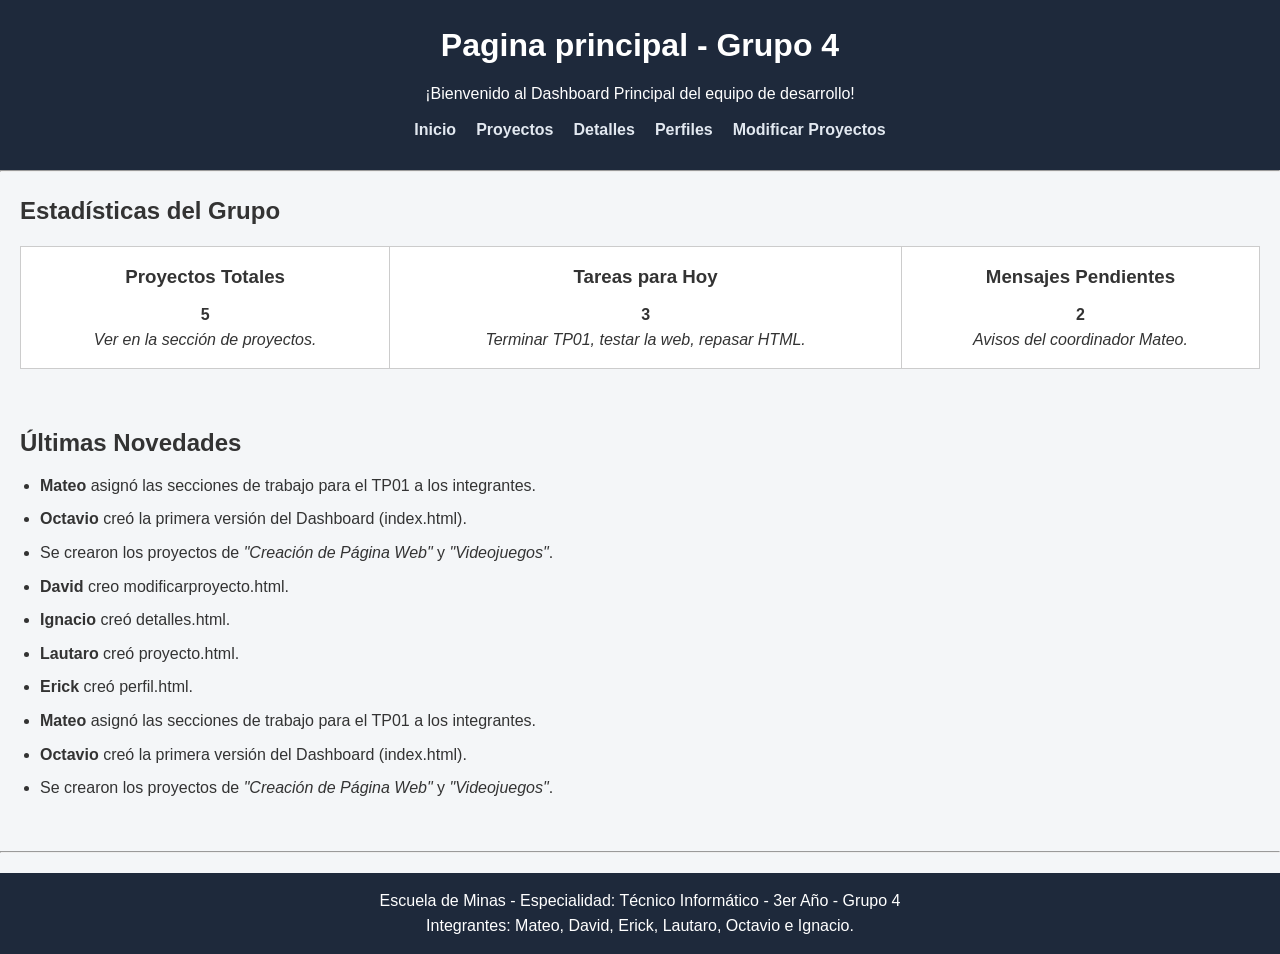
<file: index.html>
<!DOCTYPE html>
<html lang="es">
<head>
    <meta charset="UTF-8">
    <meta name="viewport" content="width=device-width, initial-scale=1.0">
    <title>Inicio - Grupo 4 Escuela de Minas</title>
    <link rel="stylesheet" href="css/index.css" />
</head>
<body>

    <header>
        <h1>Pagina principal - Grupo 4</h1>
        <p>¡Bienvenido al Dashboard Principal del equipo de desarrollo!</p>
        
        <nav>
            <ul>    
                <li><a href="index.html">Inicio</a></li>
                <li><a href="proyectos.html">Proyectos</a></li>
                <li><a href="detalle.html">Detalles</a></li>
                <li><a href="perfil.html">Perfiles</a></li>
                <li><a href="modificar proyecto.html">Modificar Proyectos</a></li>
            </ul>
        </nav>
    </header>

    <hr>

    <main>

        <section>
            <h2>Estadísticas del Grupo</h2>
            <table border="1" cellpadding="10" cellspacing="0" width="80%">
                <tr align="center">
                    <td>
                        <h3>Proyectos Totales</h3>
                        <p><strong>5</strong></p>
                        <p><i>Ver en la sección de proyectos.</i></p>
                    </td>
                    <td>
                        <h3>Tareas para Hoy</h3>
                        <p><strong>3</strong></p>
                        <p><i>Terminar TP01, testar la web, repasar HTML.</i></p>
                    </td>
                    <td>
                        <h3>Mensajes Pendientes</h3>
                        <p><strong>2</strong></p>
                        <p><i>Avisos del coordinador Mateo.</i></p>
                    </td>
                </tr>
            </table>
        </section>

        <br>

        <section>
            <h2>Últimas Novedades</h2>
            <ul>
                <li><strong>Mateo</strong> asignó las secciones de trabajo para el TP01 a los integrantes.</li>
                <li><strong>Octavio</strong> creó la primera versión del Dashboard (index.html).</li>
                <li>Se crearon los proyectos de <em>"Creación de Página Web"</em> y <em>"Videojuegos"</em>.</li>
                <li><strong>David</strong> creo modificarproyecto.html.</li>
                <li><strong>Ignacio</strong> creó detalles.html.</li>
                <li><strong>Lautaro</strong> creó proyecto.html.</li>
                <li><strong>Erick</strong> creó perfil.html.</li> 
                <li><strong>Mateo</strong> asignó las secciones de trabajo para el TP01 a los integrantes.</li>
                <li><strong>Octavio</strong> creó la primera versión del Dashboard (index.html).</li>
                <li>Se crearon los proyectos de <em>"Creación de Página Web"</em> y <em>"Videojuegos"</em>.</li>
            </ul>
        </section>
    </main>
    <hr>
    <footer>
        <p>Escuela de Minas - Especialidad: Técnico Informático - 3er Año - Grupo 4</p>
        <p>Integrantes: Mateo, David, Erick, Lautaro, Octavio e Ignacio.</p>
    </footer>

</body>
</html>
</file>
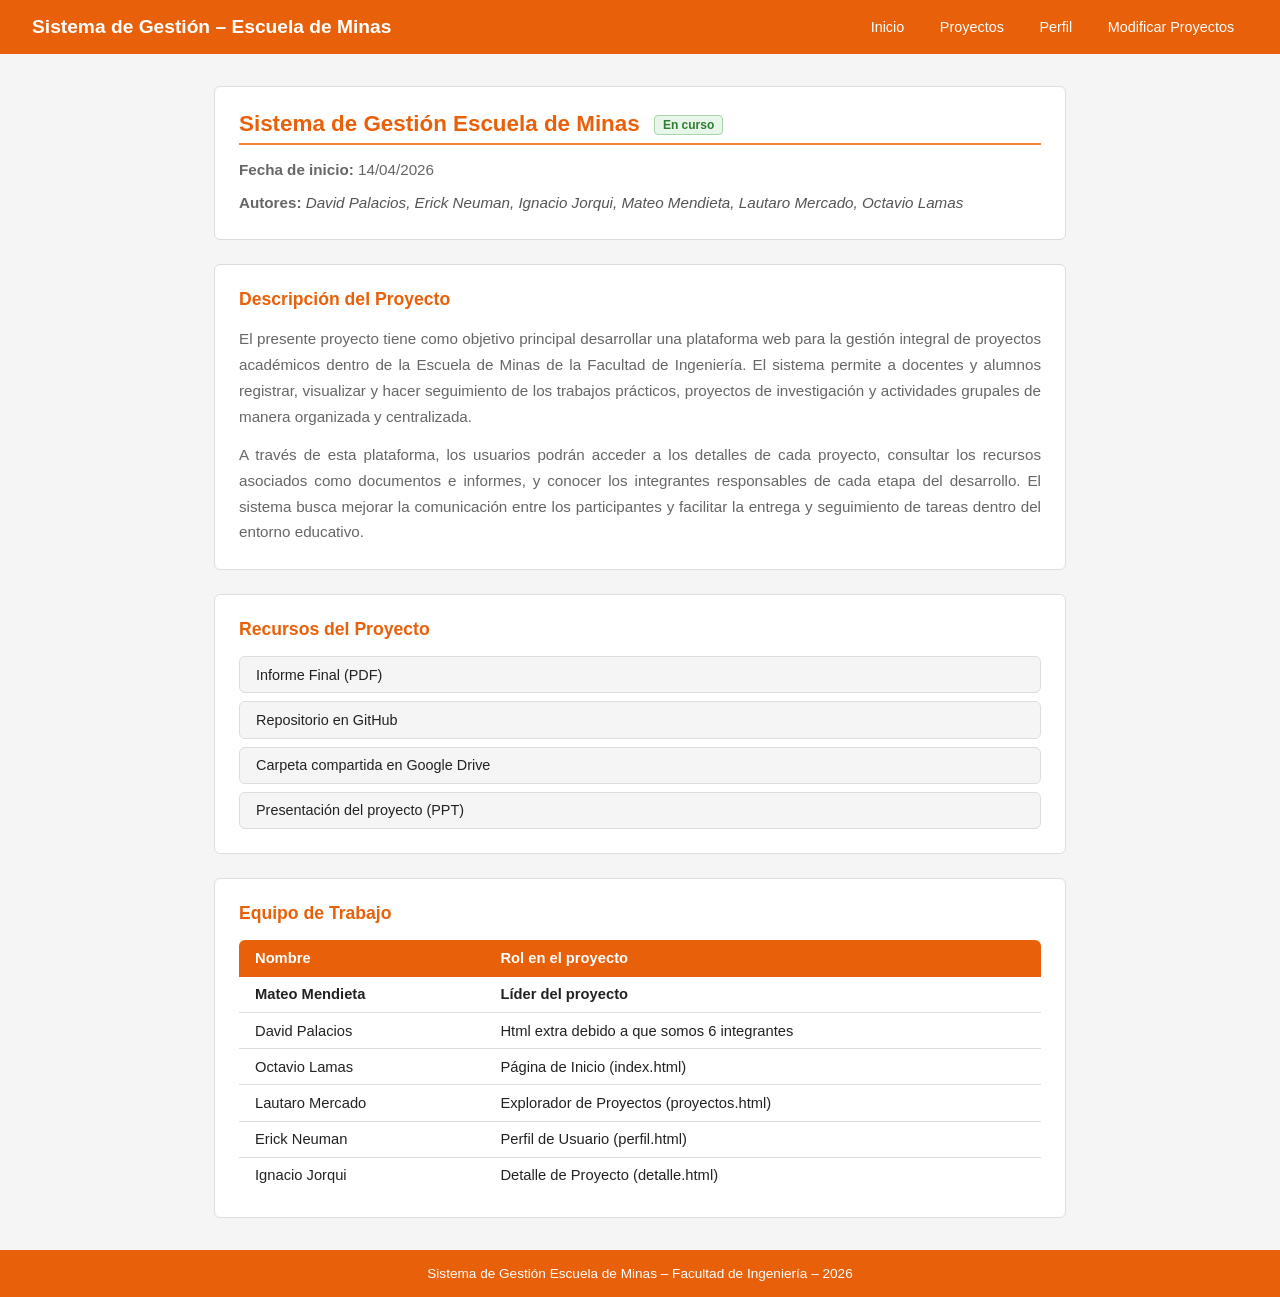
<file: detalle.html>
<!DOCTYPE html>
<html lang="es">

<head>
  <meta charset="UTF-8" />
  <meta name="viewport" content="width=device-width, initial-scale=1.0" />
  <title>Detalle del Proyecto – Escuela de Minas</title>

  <link rel="stylesheet" href="css/detalle.css" />

<body>

  <header>
    <h1>Sistema de Gestión – Escuela de Minas</h1>
    <nav>
      <ul>
        <li><a href="index.html">Inicio</a></li>
        <li><a href="proyectos.html">Proyectos</a></li>
        <li><a href="perfil.html">Perfil</a></li>
        <li><a href="modificar proyecto.html">Modificar Proyectos</a></li>
      </ul>
    </nav>
  </header>

  <main>
    <article>

      <section class="info-proyecto">
        <h2>
          Sistema de Gestión Escuela de Minas
          <!-- Estilo en línea (Inline): aplicado directamente al elemento -->
          <span class="estado-badge" style="font-size: 0.75rem; padding: 0.15rem 0.5rem;">En curso</span>
        </h2>
        <p><strong>Fecha de inicio:</strong> 14/04/2026</p>
        <p>
          <strong>Autores:</strong>
          <!-- Estilo inline para separar visualmente la lista de autores -->
          <span style="color: #555555; font-style: italic;">
            David Palacios, Erick Neuman, Ignacio Jorqui, Mateo Mendieta, Lautaro Mercado, Octavio Lamas
          </span>
        </p>
      </section>

      <!-- Sección: descripción -->
      <section class="descripcion">
        <h3>Descripción del Proyecto</h3>
        <p>
          El presente proyecto tiene como objetivo principal desarrollar una plataforma web para la gestión
          integral de proyectos académicos dentro de la Escuela de Minas de la Facultad de Ingeniería.
          El sistema permite a docentes y alumnos registrar, visualizar y hacer seguimiento de los trabajos
          prácticos, proyectos de investigación y actividades grupales de manera organizada y centralizada.
        </p>
        <p>
          A través de esta plataforma, los usuarios podrán acceder a los detalles de cada proyecto,
          consultar los recursos asociados como documentos e informes, y conocer los integrantes responsables
          de cada etapa del desarrollo. El sistema busca mejorar la comunicación entre los participantes
          y facilitar la entrega y seguimiento de tareas dentro del entorno educativo.
        </p>
      </section>
      <section id="recursos">
        <h3>Recursos del Proyecto</h3>
        <ul>
          <li><a href="#">Informe Final (PDF)</a></li>
          <li><a href="https://github.com/MateoMendietauwu69/TP01HTMLCSSGrupo4PV2026">Repositorio en GitHub</a></li>
          <li><a href="#">Carpeta compartida en Google Drive</a></li>
          <li><a href="#">Presentación del proyecto (PPT)</a></li>
        </ul>
      </section>
      <section id="equipo">
        <h3>Equipo de Trabajo</h3>
        <table>
          <thead>
            <tr>
              <th>Nombre</th>
              <th>Rol en el proyecto</th>
            </tr>
          </thead>
          <tbody>
            <tr class="fila-lider">
              <td>Mateo Mendieta</td>
              <td>Líder del proyecto</td>
            </tr>
            <tr>
              <td>David Palacios</td>
              <td>Html extra debido a que somos 6 integrantes</td>
            </tr>
            <tr>
              <td>Octavio Lamas</td>
              <td>Página de Inicio (index.html)</td>
            </tr>
            <tr>
              <td>Lautaro Mercado</td>
              <td>Explorador de Proyectos (proyectos.html)</td>
            </tr>
            <tr>
              <td>Erick Neuman</td>
              <td>Perfil de Usuario (perfil.html)</td>
            </tr>
            <tr>
              <td>Ignacio Jorqui</td>
              <td>Detalle de Proyecto (detalle.html)</td>
            </tr>
          </tbody>
        </table>
      </section>

    </article>
  </main>

  <footer>
    <p>Sistema de Gestión Escuela de Minas – Facultad de Ingeniería – 2026</p>
  </footer>

</body>
</html>
</file>
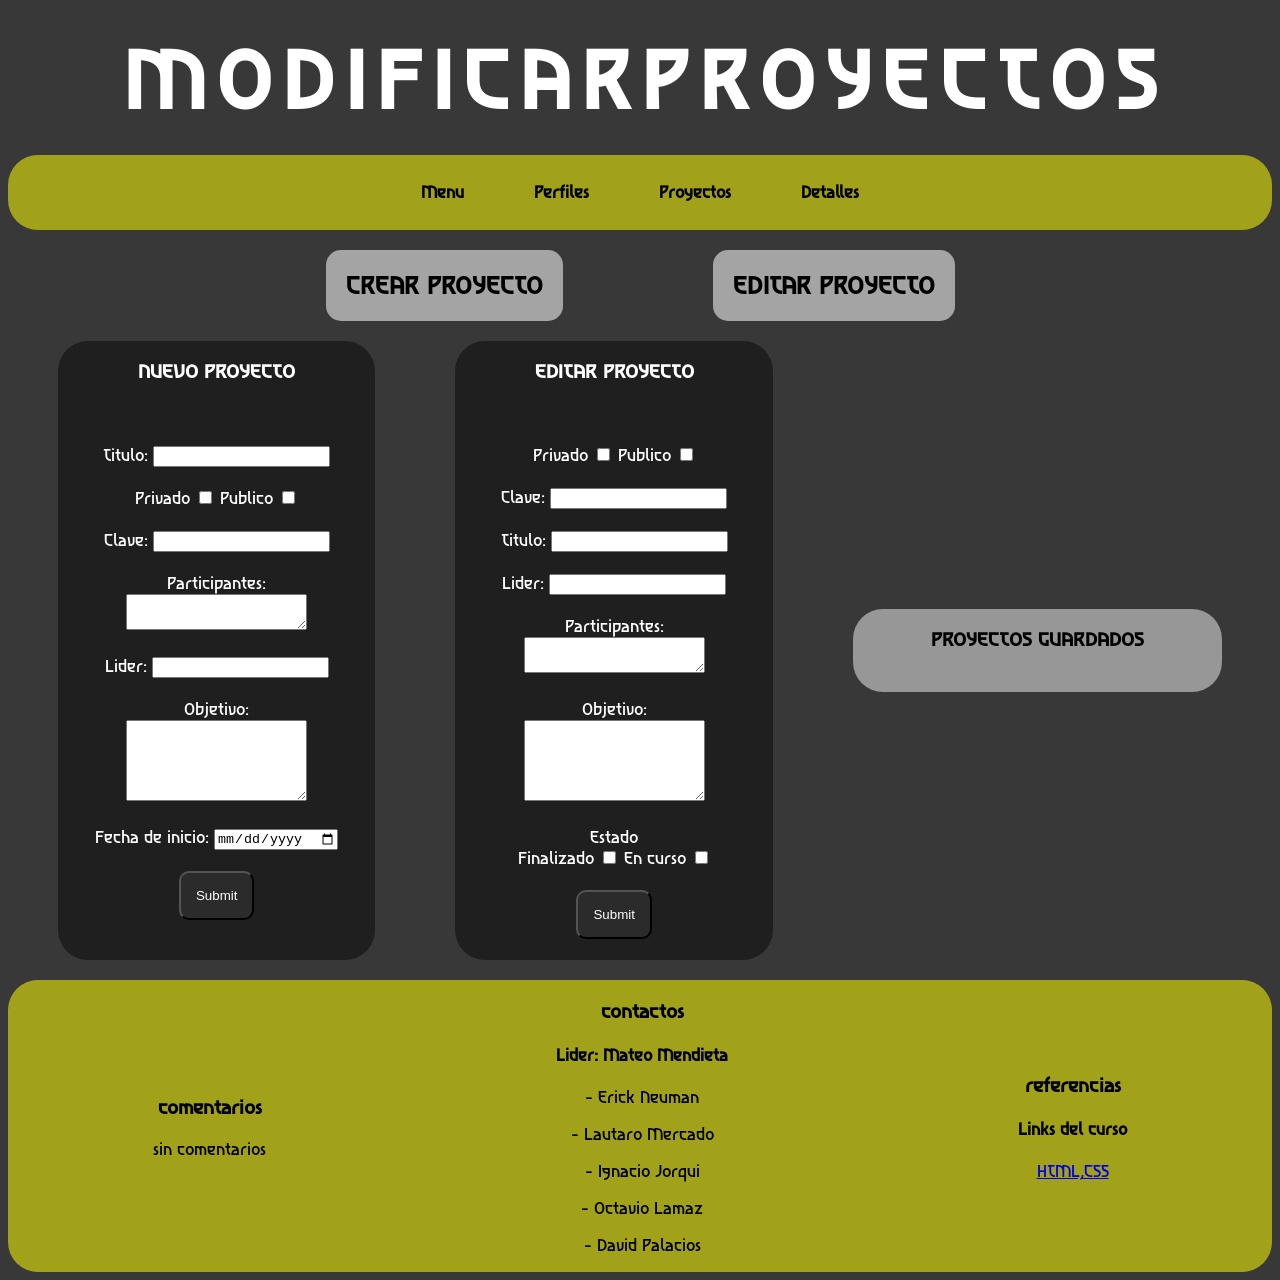
<file: modificar proyecto.html>
<!DOCTYPE html>
<html lang="es">
    <head>
        <meta charset="UTF-8">
        <meta name="viewport" content="width=device-width, initial-scale=1.0">
        <title>Modificar Proyecto</title>
        <link rel="stylesheet" href="css\modificar proyecto.css">
         <link href="https://fonts.googleapis.com/css2?family=Asimovian&family=Bangers&display=swap" rel="stylesheet">
    </head>
    <body>
       
        <header>
            <h1 class="titulo">
                <span id="Titu">M</span>
                <span id="Titu">O</span>
                <span id="Titu">D</span>
                <span id="Titu">I</span>
                <span id="Titu">F</span>
                <span id="Titu">I</span>
                <span id="Titu">C</span>
                <span id="Titu">A</span>
                <span id="Titu">R</span>
                <span id="Titu">P</span>
                <span id="Titu">R</span>
                <span id="Titu">O</span>
                <span id="Titu">Y</span>
                <span id="Titu">E</span>
                <span id="Titu">C</span>
                <span id="Titu">T</span>
                <span id="Titu">O</span>
                <span id="Titu">S</span>
            </h1>
        </header>
        <nav class="navegacion">
            <a href="index.html" id="enlace">Menu</a>
            <a href="perfil.html" id="enlace">Perfiles</a>
            <a href="proyectos.html" id="enlace">Proyectos</a>
            <a href="detalle.html" id="enlace">Detalles</a>
        </nav>
        <div class="selec">
            <h2>CREAR PROYECTO</h2>
            <h2>EDITAR PROYECTO</h2>
        </div>
        <main>
            <div class="cuerpo">
                <form id="cuest">
                    <h3 class="neg">NUEVO PROYECTO</h3>
                    <br /><br />
                    <label for="name" class="neg">Titulo:</label>
                    <input type="text" id="name" required>
                    <br /><br />
                    <label for="priv" class="neg">Privado</label>
                    <input type="checkbox" id="priv" required>
                    <label for="pub" class="neg">Publico</label>
                    <input type="checkbox" id="pub" required>
                    <br /><br />
                    <label for="pas" class="neg">Clave:</label>
                    <input type="password" id="pas" required>
                    <br /><br />
                    <label for="com" class="neg">Participantes:</label><br />
                    <textarea rows="2" cols="20" id="com"></textarea>
                    <br /><br />
                    <label for="jef" class="neg">Lider:</label>
                    <input type="text" id="jef" required>
                    <br /><br />
                    <label for="obj" class="neg">Objetivo:</label><br />
                    <textarea rows="5" cols="20" id="obj"></textarea>
                    <br /><br />
                    <label for="dat" class="neg">Fecha de inicio:</label>
                    <input type="date" id="dat">
                    <br /><br />
                    <input type="submit" id="bot">
                </form>
                <form id="cuest">
                    <h3 class="neg">EDITAR PROYECTO</h3>
                    <br /><br />
                    <label for="privE" class="neg">Privado</label>
                    <input type="checkbox" id="privE" required>
                    <label for="pubE" class="neg">Publico</label>
                    <input type="checkbox" id="pubE" required>
                    <br /><br />
                    <label for="pasE" class="neg">Clave:</label>
                    <input type="password" id="pasE" required>
                    <br /><br />
                    <label for="nameE" class="neg">Titulo:</label>
                    <input type="text" id="nameE" required>
                    <br /><br />
                    <label for="jefE" class="neg">Lider:</label>
                    <input type="text" id="jefE" required>
                    <br /><br />
                    <label for="comE" class="neg">Participantes:</label><br />
                    <textarea rows="2" cols="20" id="comE"></textarea>
                    <br /><br />
                    <label for="objE" class="neg">Objetivo:</label><br />
                    <textarea rows="5" cols="20" id="objE"></textarea>
                    <br /><br />
                    <label class="neg">Estado</label><br />
                    <label for="finish" class="neg">Finalizado</label>
                    <input type="checkbox" id="finish" required>
                    <label for="course" class="neg">En curso</label>
                    <input type="checkbox" id="course" required>
                    <br /><br />
                    <input type="submit" id="bot">
                    <br /><br />
                </form>
                <article class="pro">
                    <h3>PROYECTOS GUARDADOS</h3>
                    <div class="contenido">
                        <p>
                            <h4>Establecimiento en Residencia</h4>
                            Busqueda y mudanza a una residencia para comonidad de trabajo
                        </p>
                        <p>
                            <h4>Creacion de Videojuego</h4>
                            Desarrollo del primer videojuego independiente con estilo retro
                        </p>
                        <p>
                            <h4>Marketing Digital</h4>
                            Ideas de videos o publicaciones para los videojuegos o la empresa
                        </p>
                        <p>
                            <h4>Adquisicion de Equipos para trabajar</h4>
                            Adquisición de equipos necesarios para el desarrollo de proyectos y la empresa
                        </p>
                        <p>
                            <h4>Creacion de Pagina Web</h4>
                            Desarrollo de la pagina web para mostrar los proyectos y el avance de la empresa
                        </p>
                    </div>
                </article>
            </div>
        </main>
        <footer>
            <div class="end">
                <article id="fi">
                    <h3>comentarios</h3>
                    <p>sin comentarios</p>
                </article>
                <article id="fi">
                    <h3>contactos</h3>
                    <h4>Lider: Mateo Mendieta</h4>
                    <p>- Erick Neuman</p>
                    <p>- Lautaro Mercado</p>
                    <p>- Ignacio Jorqui</p>
                    <p>- Octavio Lamaz</p>
                    <p>- David Palacios</p>
                </article>
                <article id="fi">
                    <h3>referencias</h3>
                    <h4>Links del curso</h4>
                    <p><a href="https://www.youtube.com/watch?v=HGTJBPNC-Gw">HTML,CSS</a></p>
                </article>    
            </div>
        </footer>
    </body>
</html>
</file>
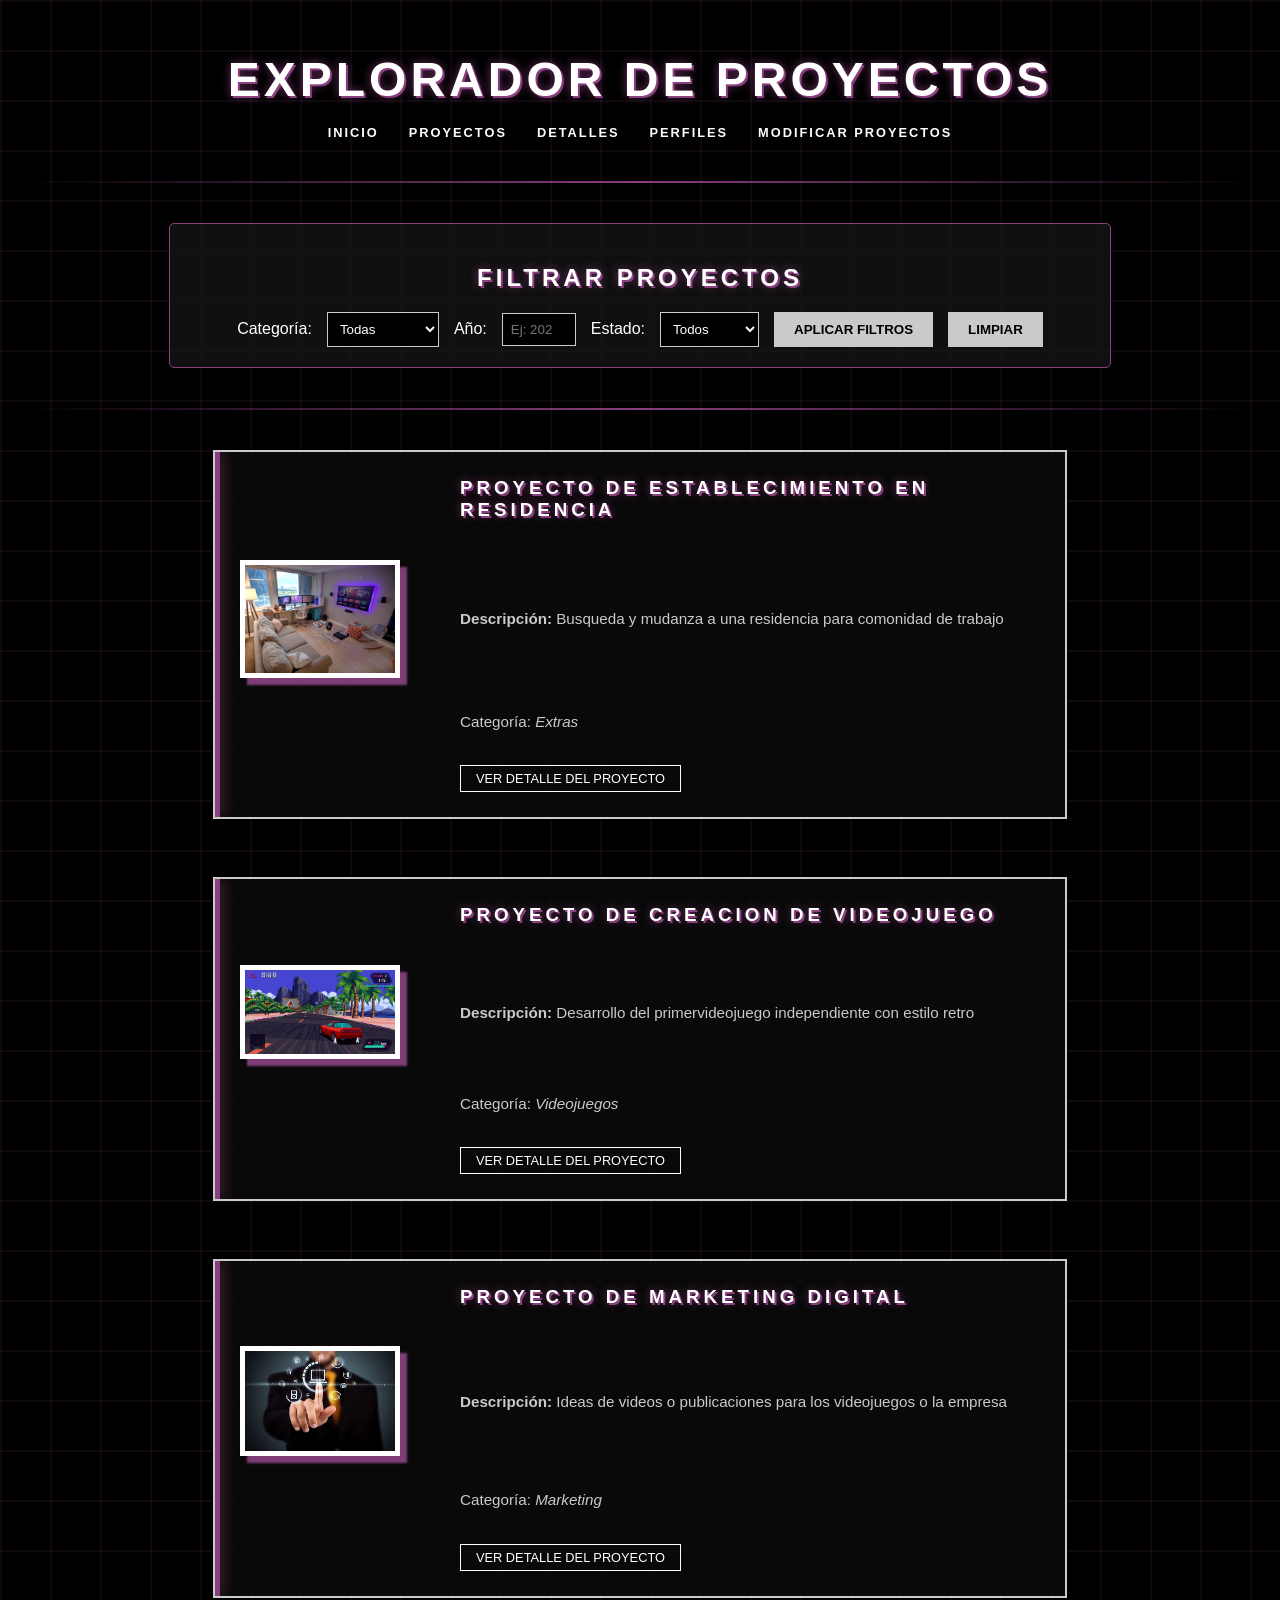
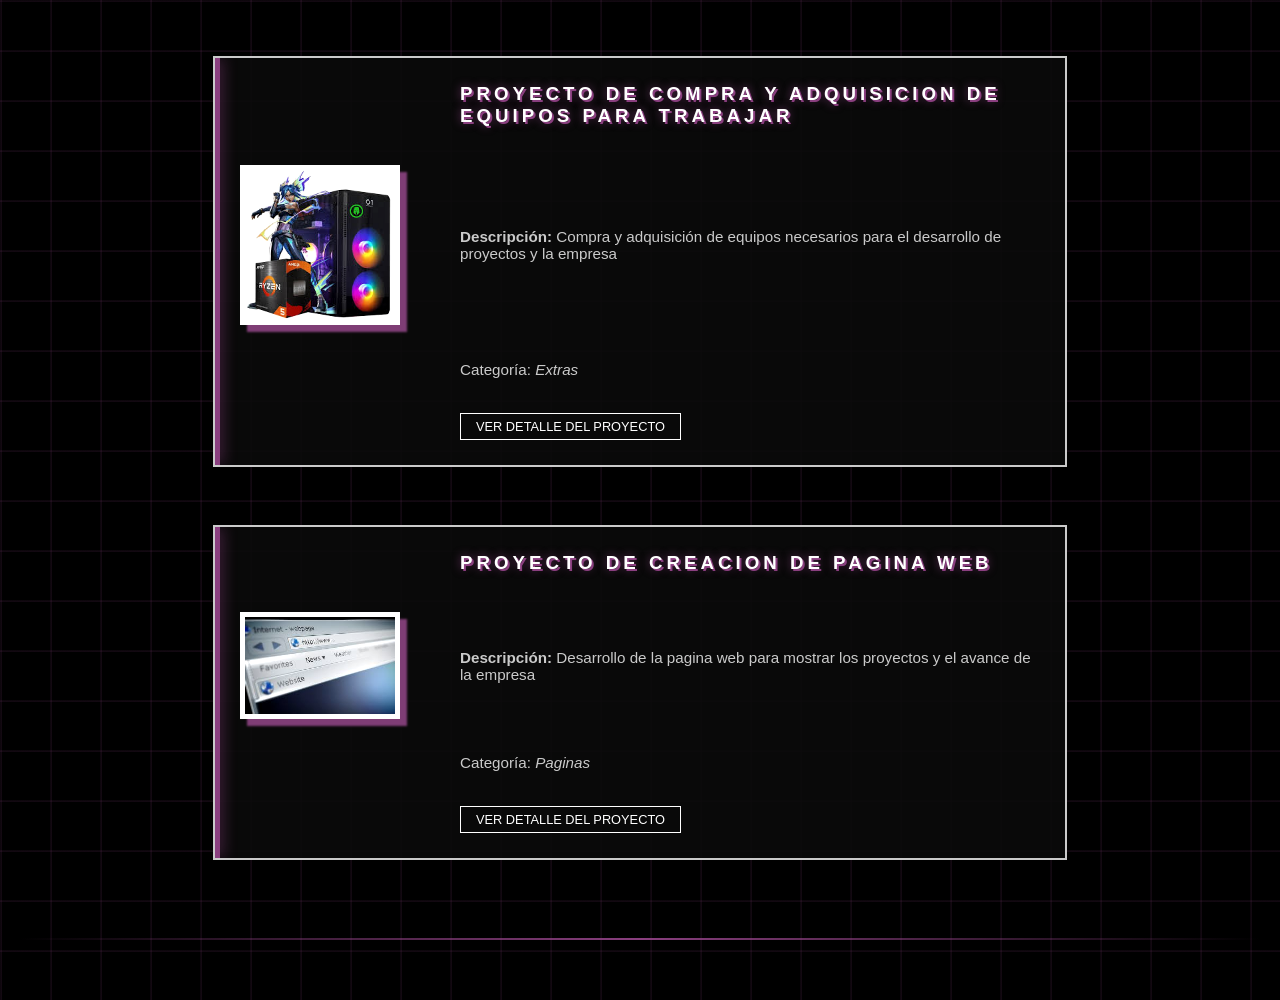
<file: proyectos.html>
<!DOCTYPE html>
<html lang="es">
<head>
    <meta charset="UTF-8">
    <meta name="viewport" content="width=device-width, initial-scale=1.0">
    <title>Explorador de Proyectos</title>
    <link rel="stylesheet" href="css/proyectos.css">
</head>
<body>

    <header>
        <h1>Explorador de Proyectos</h1>
        <nav>
            <ul>
                <li><a href="index.html">Inicio</a></li>
                <li><a href="proyectos.html">Proyectos</a></li>
                <li><a href="detalle.html">Detalles</a></li>
                <li><a href="perfil.html">Perfiles</a></li>
                <li><a href="modificar proyecto.html">Modificar Proyectos</a></li>
            </ul>
        </nav>
    </header>

    <hr>

    <main>
        <section id="filtros">
            <h2>Filtrar Proyectos</h2>
            <form action="#" method="get">
                <label for="categoria">Categoría:</label>
                <select id="categoria" name="categoria">
                    <option value="todos">Todas</option>
                    <option value="extras">Extras</option>
                    <option value="videojuegos">Videojuegos</option>
                    <option value="paginas">Paginas</option>
                    <option value="marketing">Marketing</option>
                </select>

                <label for="anio">Año:</label>
                <input type="number" id="anio" name="anio" min="2020" max="2026" placeholder="Ej: 2024">

                <label for="estado">Estado:</label>
                <select id="estado" name="estado">
                    <option value="todos">Todos</option>
                    <option value="en-curso">En curso</option>
                    <option value="finalizado">Finalizado</option>
                </select>

                <button type="submit">Aplicar Filtros</button>
                <button type="reset">Limpiar</button>
            </form>
        </section>

        <hr>
        <article>
                <h3>Proyecto de Establecimiento en Residencia</h3>
                <img src="Imagenes/casagamer.jpg" alt="Imagen de Casa Gamer" width="150">
                <p><strong>Descripción:</strong> Busqueda y mudanza a una residencia para comonidad de trabajo</p>
                <p>Categoría: <em>Extras</em></p>
                <a href="#">Ver detalle del proyecto</a>
            </article>
            <br>
        
        <article>
                <h3>Proyecto de Creacion de Videojuego</h3>
                <img src="Imagenes/vistadevideojuego.jpeg" alt="Imagen de videojuego retro" width="150">
                <p><strong>Descripción:</strong> Desarrollo del primervideojuego independiente con estilo retro</p>
                <p>Categoría: <em>Videojuegos</em></p>
                <a href="#">Ver detalle del proyecto</a>
            </article>
            <br>
        <article>
                <h3>Proyecto de Marketing Digital</h3>
                <img src="Imagenes/marketing.jpg" alt="Ideas para publicidad" width="150">
                <p><strong>Descripción:</strong> Ideas de videos o publicaciones para los videojuegos o la empresa</p>
                <p>Categoría: <em>Marketing</em></p>
                <a href="#">Ver detalle del proyecto</a>
            </article>
            <br>
        <article>
                <h3>Proyecto de Compra y Adquisicion de Equipos para trabajar</h3>
                <img src="Imagenes/equipos.jpg" alt="Imagenes de equipos para el desarrollo de proyectos" width="150">
                <p><strong>Descripción:</strong> Compra y adquisición de equipos necesarios para el desarrollo de proyectos y la empresa</p>
                <p>Categoría: <em>Extras</em></p>
                <a href="#">Ver detalle del proyecto</a>
            </article>
            <br>

        <article>
                <h3>Proyecto de Creacion de Pagina Web</h3>
                <img src="Imagenes/paginaweb.jpg" alt="Diseño de pagina web" width="150">
                <p><strong>Descripción:</strong> Desarrollo de la pagina web para mostrar los proyectos y el avance de la empresa</p>
                <p>Categoría: <em>Paginas</em></p>
                <a href="#">Ver detalle del proyecto</a>
            </article>
            <br>
        
    </main>

    <hr>

   

</body>
</html>
</file>
<file: css/index.css>
* {
    margin: 0;
    padding: 0;
    box-sizing: border-box;
}

body {
    font-family: Arial, Helvetica, sans-serif;
    background-color: #f4f6f8;
    color: #333;
    line-height: 1.6;
}

header {
    background-color: #1e293b;
    color: white;
    padding: 20px;
    text-align: center;
}

nav ul {
    list-style: none;
    display: flex;
    justify-content: center;
    gap: 20px;
    margin-top: 10px;
}

nav a {
    text-decoration: none;
    color: #e2e8f0;
    font-weight: bold;
    transition: 0.3s;
}

nav a:hover {
    color: #38bdf8;
}

main {
    padding: 20px;
}

section {
    margin-bottom: 30px;
}

table {
    width: 100%;
    border-collapse: collapse;
    margin-top: 15px;
}

td {
    border: 1px solid #ccc;
    padding: 15px;
    text-align: center;
    background-color: white;
}

h1, h2, h3 {
    margin-bottom: 10px;
}

ul {
    margin-top: 10px;
    padding-left: 20px;
}

li {
    margin-bottom: 8px;
}

footer {
    background-color: #1e293b;
    color: white;
    text-align: center;
    padding: 15px;
    margin-top: 20px;
}
</file>
<file: css/detalle.css>
/* Variables CSS globales */
:root {
  --color-primario: #E8600A;
  --color-secundario: #f58235;
  --color-fondo: #f5f5f5;
  --color-blanco: #ffffff;
  --color-texto: #222222;
  --color-texto-suave: #666666;
  --color-borde: #dddddd;
  --fuente-principal: Arial, sans-serif;
  --radio-borde: 6px;
}

/* Reset básico */
* {
  margin: 0;
  padding: 0;
  box-sizing: border-box;
}

body {
  font-family: var(--fuente-principal);
  background-color: var(--color-fondo);
  color: var(--color-texto);
  min-height: 100vh;

  /* CSS Grid para la estructura general de la página */
  display: grid;
  grid-template-rows: auto 1fr auto;
  grid-template-areas:
    "header"
    "main"
    "footer";
}

/* HEADER */
header {
  grid-area: header;
  background-color: var(--color-primario);
  color: var(--color-blanco);
  padding: 1rem 2rem;

  /* Flexbox para alinear título y nav */
  display: flex;
  justify-content: space-between;
  align-items: center;
  flex-wrap: wrap;
  gap: 0.75rem;
}

header h1 {
  font-size: 1.2rem;
  font-weight: bold;
}

/* NAVEGACIÓN */
nav ul {
  list-style: none;
  display: flex;
  gap: 0.5rem;
  flex-wrap: wrap;
}

nav a {
  color: var(--color-blanco);
  text-decoration: none;
  padding: 0.4rem 0.8rem;
  border-radius: var(--radio-borde);
  font-size: 0.9rem;
  border: 1px solid transparent;
  transition: background-color 0.2s, border-color 0.2s;
}

nav a:hover {
  background-color: rgba(255, 255, 255, 0.2);
  border-color: var(--color-blanco);
}

nav a:active {
  background-color: rgba(255, 255, 255, 0.35);
}

/* MAIN */
main {
  grid-area: main;
  max-width: 900px;
  width: 100%;
  margin: 0 auto;
  padding: 2rem 1.5rem;
  display: grid;
  gap: 1.5rem;
}


/* ARTICLE / SECCIONES */
article {
  display: grid;
  gap: 1.5rem;
}

section {
  background-color: var(--color-blanco);
  border: 1px solid var(--color-borde);
  border-radius: var(--radio-borde);
  padding: 1.5rem;
}

section h2 {
  font-size: 1.4rem;
  color: var(--color-primario);
  margin-bottom: 0.75rem;
  border-bottom: 2px solid var(--color-secundario);
  padding-bottom: 0.4rem;
}

section h3 {
  font-size: 1.1rem;
  color: var(--color-primario);
  margin-bottom: 1rem;
}

section p {
  font-size: 0.95rem;
  line-height: 1.7;
  color: var(--color-texto-suave);
  margin-bottom: 0.75rem;
}

section p:last-child {
  margin-bottom: 0;
}

/* ================================
   INFO DEL PROYECTO (clase)
================================ */
.info-proyecto p {
  font-size: 0.95rem;
  margin-bottom: 0.4rem;
}

/* ================================
   LISTA DE RECURSOS
================================ */
#recursos ul {
  list-style: none;
  display: flex;
  flex-direction: column;
  gap: 0.5rem;
}

#recursos ul li a {
  display: block;
  padding: 0.6rem 1rem;
  background-color: var(--color-fondo);
  border: 1px solid var(--color-borde);
  border-radius: var(--radio-borde);
  color: var(--color-texto);
  text-decoration: none;
  font-size: 0.9rem;
  transition: background-color 0.2s, border-color 0.2s, color 0.2s;
}

#recursos ul li a:hover {
  background-color: var(--color-secundario);
  border-color: var(--color-primario);
  color: var(--color-blanco);
}

#recursos ul li a:active {
  background-color: var(--color-primario);
}

/* ================================
   TABLA DEL EQUIPO
================================ */
#equipo table {
  width: 100%;
  border-collapse: collapse;
  font-size: 0.92rem;
}

#equipo th {
  background-color: var(--color-primario);
  color: var(--color-blanco);
  text-align: left;
  padding: 0.65rem 1rem;
}

#equipo th:first-child {
  border-radius: var(--radio-borde) 0 0 0;
}

#equipo th:last-child {
  border-radius: 0 var(--radio-borde) 0 0;
}

#equipo td {
  padding: 0.6rem 1rem;
  border-bottom: 1px solid var(--color-borde);
  color: var(--color-texto);
}

#equipo tr:last-child td {
  border-bottom: none;
}

#equipo tbody tr:hover {
  background-color: #fff4ee;
}

/* FOOTER */
footer {
  grid-area: footer;
  background-color: var(--color-primario);
  color: var(--color-blanco);
  text-align: center;
  padding: 1rem;
  font-size: 0.85rem;
}
/* Descripción con texto justificado */
.descripcion p {
  text-align: justify;
}

/* Badge de estado del proyecto */
.estado-badge {
  display: inline-block;
  background-color: #e8f5e9;
  color: #2e7d32;
  border: 1px solid #a5d6a7;
  border-radius: 4px;
  padding: 0.2rem 0.6rem;
  font-size: 0.8rem;
  font-weight: bold;
  margin-left: 0.5rem;
  vertical-align: middle;
}

/* Fila del líder resaltada */
.fila-lider td {
  font-weight: bold;
  color: #E8600A;
}
</file>
<file: css/proyectos.css>
body {
    background-color: #000000;
    background-image: 
        linear-gradient(transparent 0%, rgba(138, 63, 127, 0.2) 2%, transparent 5%),
        linear-gradient(90deg, transparent 0%, rgba(138, 63, 127, 0.2) 2%, transparent 5%);
    background-size: 50px 50px;
    color: #FFFFFF;
    font-family: 'Segoe UI', Tahoma, Geneva, Verdana, sans-serif;
    margin: 0;
    padding: 20px;
}

h1, h2, h3 {
    text-transform: uppercase;
    letter-spacing: 4px;
    text-align: center;
    color: #FFFFFF;
    text-shadow: 
        2px 2px 0px #8A3F7F,
        0 0 10px rgba(138, 63, 127, 0.8);
}

header h1 {
    font-size: 3rem;
    margin-bottom: 10px;
}

nav ul {
    list-style: none;
    padding: 0;
    display: flex;
    justify-content: center;
    gap: 30px;
}

nav ul li a {
    text-decoration: none;
    color: #FFFFFF;
    font-weight: bold;
    font-size: 0.8rem;
    text-transform: uppercase;
    letter-spacing: 2px;
    transition: 0.3s;
}

nav ul li a:hover {
    color: #8A3F7F;
    text-shadow: 0 0 8px #8A3F7F;
}

hr {
    border: none;
    height: 2px;
    background: linear-gradient(90deg, transparent, #8A3F7F, transparent);
    margin: 40px 0;
}

#filtros {
    background: rgba(20, 20, 20, 0.8);
    border: 1px solid #8A3F7F;
    padding: 20px;
    border-radius: 5px;
    max-width: 900px;
    margin: 0 auto;
}

form {
    display: flex;
    flex-wrap: wrap;
    justify-content: center;
    gap: 15px;
    align-items: center;
}

input, select {
    background: #000;
    border: 1px solid #CACACA;
    color: white;
    padding: 8px;
}

button {
    background: #CACACA; 
    color: #000;
    border: none;
    padding: 10px 20px;
    font-weight: bold;
    text-transform: uppercase;
    cursor: pointer;
    transition: 0.3s;
}

button:hover {
    background: #FFFFFF;
    box-shadow: 0 0 15px #8A3F7F;
    transform: scale(1.05);
}

article {
    background: rgba(10, 10, 10, 0.9);
    border: 2px solid #CACACA;
    margin: 20px auto;
    padding: 25px;
    max-width: 800px;
    display: grid;
    grid-template-columns: 200px 1fr;
    gap: 20px;
    align-items: center;
    position: relative;
    overflow: hidden;
}

article::before {
    content: "";
    position: absolute;
    left: 0;
    top: 0;
    width: 5px;
    height: 100%;
    background: #8A3F7F;
    box-shadow: 0 0 15px #8A3F7F;
}

article img {
    border: 5px solid #FFFFFF;
    filter: grayscale(20%) contrast(110%);
    box-shadow: 7px 7px 2px #8A3F7F;
}

article h3 {
    text-align: left;
    grid-column: 2;
    margin-top: 0;
}

article p {
    grid-column: 2;
    font-size: 0.95rem;
    color: #CACACA;
}

article a {
    grid-column: 2;
    color: #FFFFFF;
    text-decoration: none;
    border: 1px solid #FFFFFF;
    padding: 5px 15px;
    width: fit-content;
    font-size: 0.8rem;
    text-transform: uppercase;
    transition: 0.3s;
}

article a:hover {
    background: #8A3F7F;
    border-color: #8A3F7F;
    box-shadow: 0 0 10px #8A3F7F;
}

@media (max-width: 600px) {
    article {
        grid-template-columns: 1fr;
        text-align: center;
    }
    article img, article h3, article p, article a {
        grid-column: 1;
        margin: 10px auto;
    }
}
</file>
